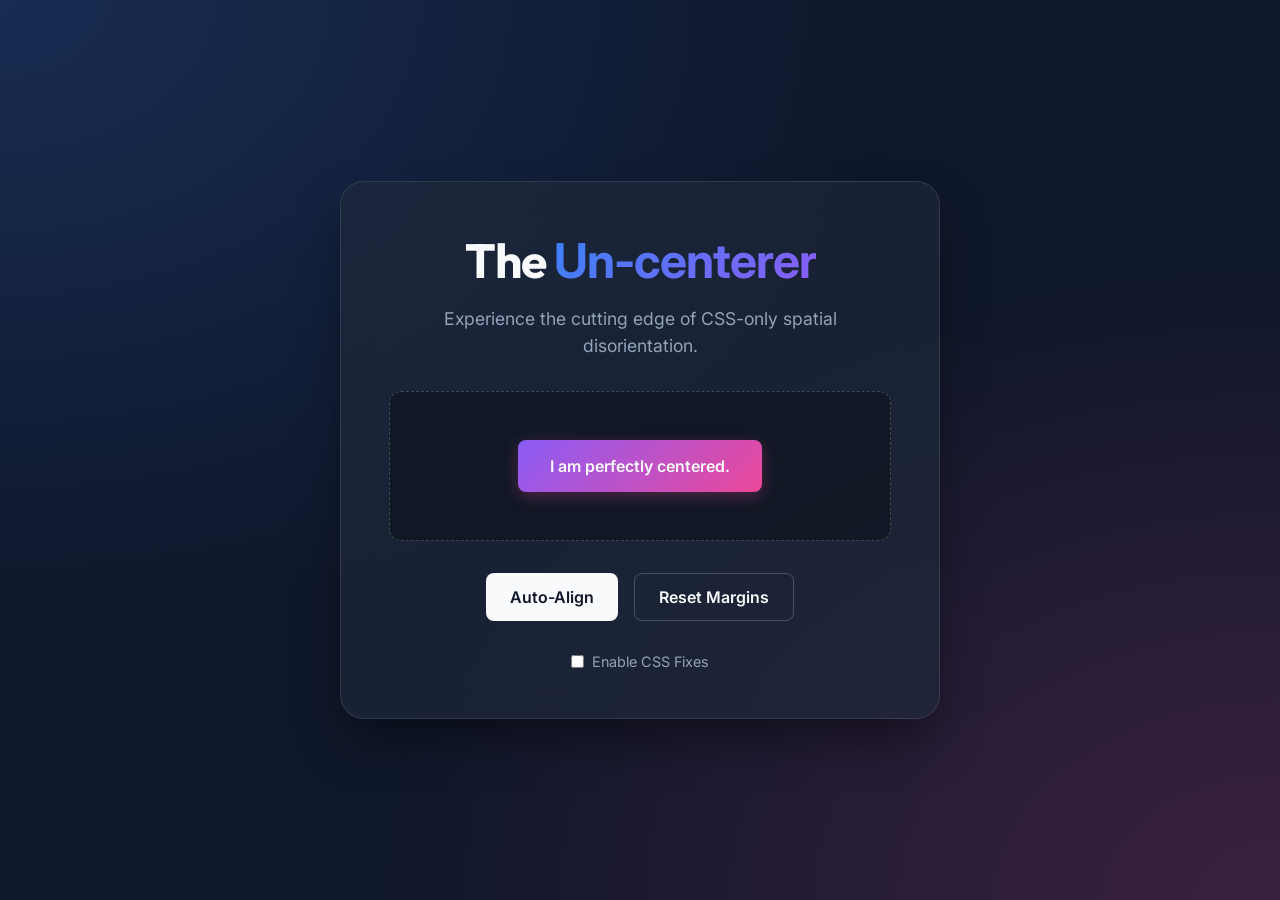
<file: index.html>
<!DOCTYPE html>
<html lang="en">
<head>
    <meta charset="UTF-8">
    <meta name="viewport" content="width=device-width, initial-scale=1.0">
    <title>The Un-centerer | Premium Web Solutions</title>
    <link href="https://fonts.googleapis.com/css2?family=Inter:wght@400;600;800&family=Outfit:wght@500;700&display=swap" rel="stylesheet">
    <link rel="stylesheet" href="styles.css">
</head>
<body>
    <div class="chaos-wrapper">
        <div class="glass-card" id="main-card">
            <h1>The <span class="gradient-text">Un-centerer</span></h1>
            <p class="subtitle">Experience the cutting edge of CSS-only spatial disorientation.</p>
            
            <div class="target-area">
                <div class="target-box" id="target-box">
                    I am perfectly centered.
                </div>
            </div>

            <div class="controls">
                <button class="btn primary shadow-evade" id="btn-fix">Auto-Align</button>
                <button class="btn secondary" id="btn-reset">Reset Margins</button>
            </div>
            
            <div class="checkbox-chaos">
                <input type="checkbox" id="chaos-toggle">
                <label for="chaos-toggle" class="chaos-label">Enable CSS Fixes</label>
            </div>
        </div>
    </div>
    <script src="script.js"></script>
</body>
</html>
</file>
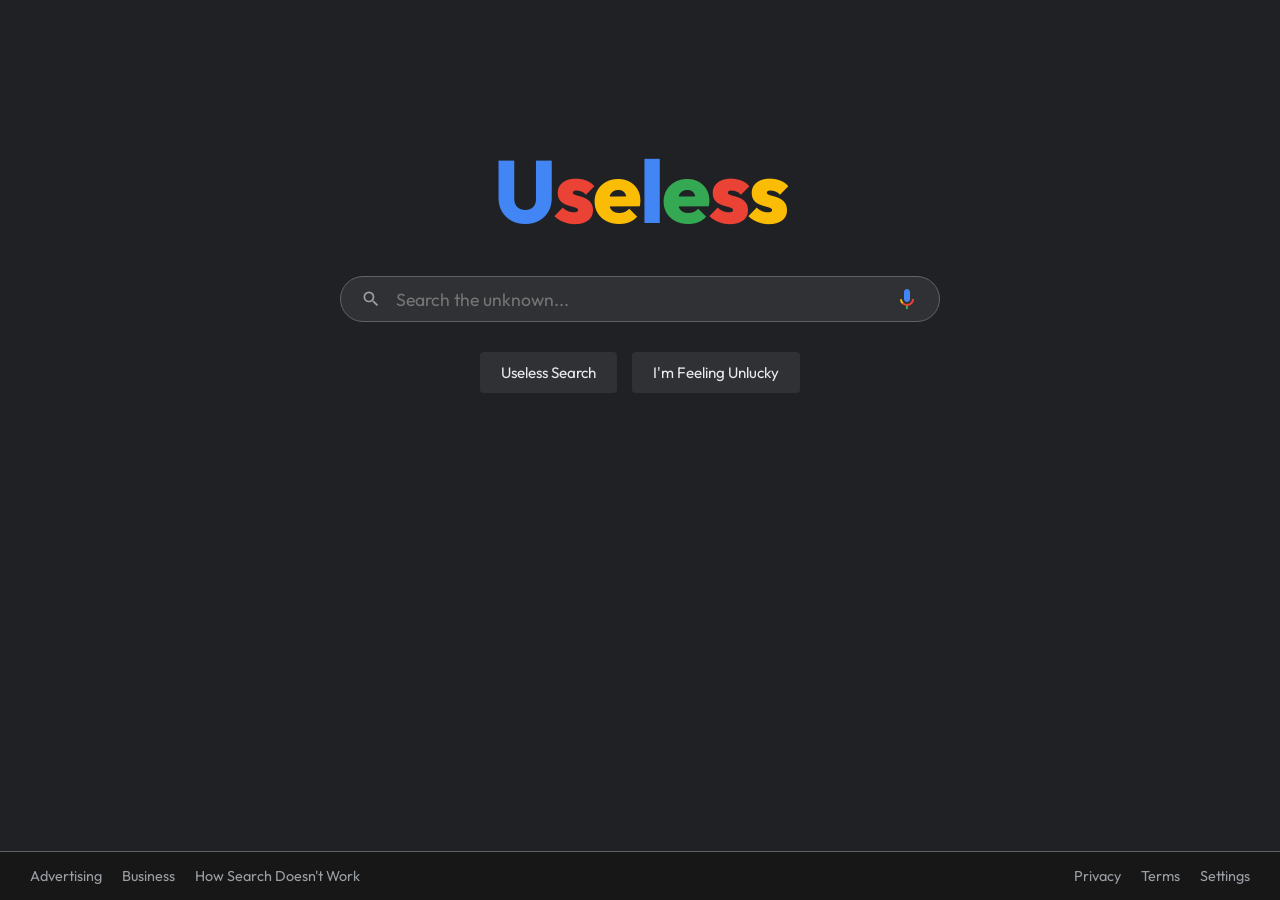
<file: Browser/index.html>
<!DOCTYPE html>
<html lang="en">
<head>
    <meta charset="UTF-8">
    <meta name="viewport" content="width=device-width, initial-scale=1.0">
    <title>Useless Search</title>
    <link rel="stylesheet" href="styles.css">
    <link href="https://fonts.googleapis.com/css2?family=Outfit:wght@300;400;600;800&display=swap" rel="stylesheet">
</head>
<body>
    <div class="container">
        <header>
            <h1 class="logo">
                <span class="color-blue">U</span><span class="color-red">s</span><span class="color-yellow">e</span><span class="color-blue">l</span><span class="color-green">e</span><span class="color-red">s</span><span class="color-yellow">s</span>
            </h1>
        </header>
        
        <main>
            <form id="search-form" class="search-box">
                <svg focusable="false" xmlns="http://www.w3.org/2000/svg" viewBox="0 0 24 24" class="search-icon"><path d="M15.5 14h-.79l-.28-.27A6.471 6.471 0 0 0 16 9.5 6.5 6.5 0 1 0 9.5 16c1.61 0 3.09-.59 4.23-1.57l.27.28v.79l5 4.99L20.49 19l-4.99-5zm-6 0C7.01 14 5 11.99 5 9.5S7.01 5 9.5 5 14 7.01 14 9.5 11.99 14 9.5 14z"></path></svg>
                <input type="text" id="search-input" placeholder="Search the unknown..." autocomplete="off">
                <button type="button" class="mic-icon" title="Disabled">
                    <svg focusable="false" viewBox="0 0 24 24" xmlns="http://www.w3.org/2000/svg"><path fill="#4285f4" d="m12 15c1.66 0 3-1.31 3-2.97v-7.02c0-1.66-1.34-3.01-3-3.01s-3 1.34-3 3.01v7.02c0 1.66 1.34 2.97 3 2.97z"></path><path fill="#34a853" d="m11 18.08h2v3.92h-2z"></path><path fill="#fbbc05" d="m7.05 16.87c-1.27-1.33-2.05-2.8-2.05-4.67h2c0 1.45.56 2.42 1.47 3.38v.32l-1.15 1.18z"></path><path fill="#ea4335" d="m12 16.93a4.97 5.25 0 0 1 -3.54 -1.55l-1.41 1.49c1.26 1.34 3.02 2.13 4.95 2.13 3.87 0 6.99-2.92 6.99-7h-1.99c0 2.92-2.24 4.93-5 4.93z"></path></svg>
                </button>
            </form>
            <div class="button-group">
                <button id="search-btn" class="btn">Useless Search</button>
                <button id="lucky-btn" class="btn">I'm Feeling Unlucky</button>
            </div>
            
            <div id="results-container" class="results-container hidden">
                <div class="loader hidden" id="loader">
                    <div class="spinner"></div>
                    <p>Generating a useless answer...</p>
                </div>
                <div class="result hidden" id="result">
                    <h2 id="result-text"></h2>
                    <p class="sub-text" id="sub-text">About 0 results (0.00 seconds)</p>
                    <div id="location-prompt" class="hidden" style="margin-top: 25px; display: flex; gap: 15px; justify-content: center;">
                        <button class="btn btn-dangerous" id="allow-btn">Allow</button>
                        <button class="btn btn-safe" id="deny-btn">Don't Allow</button>
                    </div>
                </div>
            </div>
        </main>
        
        <footer>
            <div class="footer-links">
                <a href="#">Advertising</a>
                <a href="#">Business</a>
                <a href="#">How Search Doesn't Work</a>
            </div>
            <div class="footer-links">
                <a href="#">Privacy</a>
                <a href="#">Terms</a>
                <a href="#">Settings</a>
            </div>
        </footer>
    </div>
    
    <script src="script.js"></script>
</body>
</html>
</file>
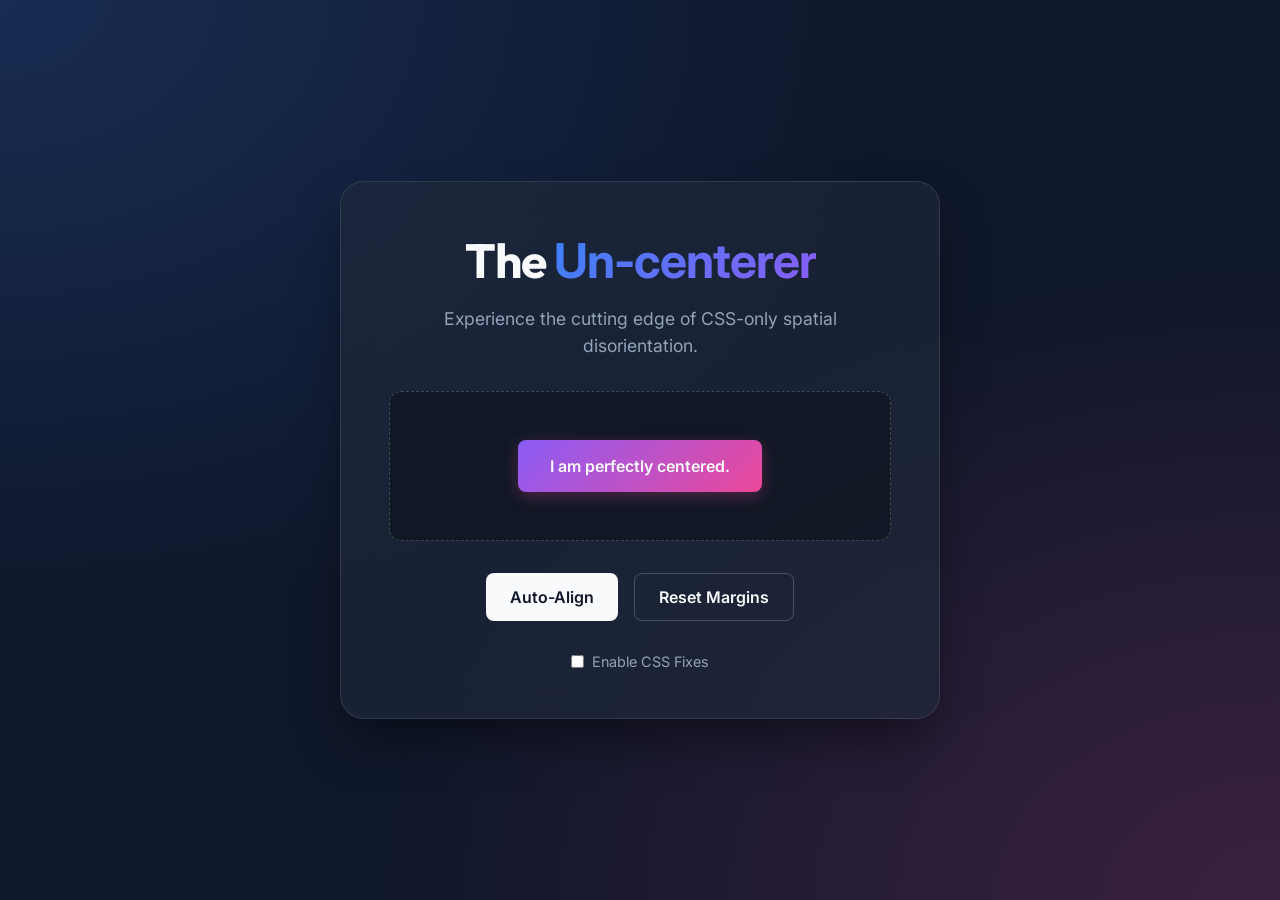
<file: uncentered-div/index.html>
<!DOCTYPE html>
<html lang="en">

<head>
    <meta charset="UTF-8">
    <meta name="viewport" content="width=device-width, initial-scale=1.0">
    <title>The Un-centerer | Premium Web Solutions</title>
    <link href="https://fonts.googleapis.com/css2?family=Inter:wght@400;600;800&family=Outfit:wght@500;700&display=swap"
        rel="stylesheet">
    <link rel="stylesheet" href="styles.css">
</head>

<body>
    <div class="chaos-wrapper">
        <div class="glass-card" id="main-card">
            <h1>The <span class="gradient-text">Un-centerer</span></h1>
            <p class="subtitle">Experience the cutting edge of CSS-only spatial disorientation.</p>

            <div class="target-area">
                <div class="target-box" id="target-box">
                    I am perfectly centered.
                </div>
            </div>

            <div class="controls">
                <button class="btn primary shadow-evade" id="btn-fix">Auto-Align</button>
                <button class="btn secondary" id="btn-reset">Reset Margins</button>
            </div>

            <div class="checkbox-chaos">
                <input type="checkbox" id="chaos-toggle">
                <label for="chaos-toggle" class="chaos-label">Enable CSS Fixes</label>
            </div>
        </div>
    </div>
    <script src="script.js"></script>
</body>

</html>
</file>
<file: styles.css>
:root {
    --bg-dark: #0f172a;
    --card-bg: rgba(30, 41, 59, 0.7);
    --text-primary: #f8fafc;
    --text-secondary: #94a3b8;
    --accent-1: #3b82f6;
    --accent-2: #8b5cf6;
    --accent-3: #ec4899;
    --x-offset: 0px;
    --y-offset: 0px;
}

* {
    box-sizing: border-box;
    margin: 0;
    padding: 0;
    font-family: 'Inter', sans-serif;
    transition: margin 0.5s ease-out, transform 0.3s ease-out, padding 0.5s ease;
}

body {
    background-color: var(--bg-dark);
    background-image: 
        radial-gradient(at 0% 0%, rgba(59, 130, 246, 0.2) 0px, transparent 50%),
        radial-gradient(at 100% 100%, rgba(236, 72, 153, 0.2) 0px, transparent 50%);
    background-attachment: fixed;
    color: var(--text-primary);
    min-height: 100vh;
    display: flex;
    justify-content: center;
    align-items: center;
    overflow: hidden; /* Hide the chaos that spills over */
}

/* 
 * CRITICAL SILLINESS: The .chaos-wrapper uses CSS variables controlled by JS 
 * to constantly push the main card off center relative to mouse position.
 */
.chaos-wrapper {
    display: flex;
    justify-content: center;
    align-items: center;
    width: 100%;
    height: 100%;
    transform: translate(calc(var(--x-offset) * -1.5), calc(var(--y-offset) * -1.5)) rotate(calc(var(--x-offset) * 0.05deg));
}

.glass-card {
    background: var(--card-bg);
    backdrop-filter: blur(16px);
    -webkit-backdrop-filter: blur(16px);
    border: 1px solid rgba(255, 255, 255, 0.1);
    border-radius: 24px;
    padding: 3rem;
    max-width: 600px;
    text-align: center;
    box-shadow: 0 25px 50px -12px rgba(0, 0, 0, 0.5);
    animation: drift 10s infinite alternate cubic-bezier(0.45, 0.05, 0.55, 0.95);
}

h1 {
    font-family: 'Outfit', sans-serif;
    font-size: 3rem;
    font-weight: 700;
    margin-bottom: 1rem;
    letter-spacing: -1px;
}

.gradient-text {
    background: linear-gradient(135deg, var(--accent-1), var(--accent-2), var(--accent-3));
    -webkit-background-clip: text;
    -webkit-text-fill-color: transparent;
    background-size: 200% 200%;
    animation: pulseGradient 5s ease infinite;
}

.subtitle {
    color: var(--text-secondary);
    font-size: 1.1rem;
    margin-bottom: 2rem;
    line-height: 1.5;
}

/* The Target */
.target-area {
    background: rgba(0, 0, 0, 0.3);
    border-radius: 12px;
    padding: 2rem;
    margin-bottom: 2rem;
    display: flex;
    justify-content: center; /* Initially perfectly centered */
    align-items: center;
    height: 150px;
    border: 1px dashed rgba(255,255,255,0.2);
    position: relative;
    overflow: hidden;
    transition: all 0.5s ease;
}

.target-box {
    background: linear-gradient(135deg, var(--accent-2), var(--accent-3));
    padding: 1rem 2rem;
    border-radius: 8px;
    font-weight: 600;
    box-shadow: 0 4px 15px rgba(236, 72, 153, 0.3);
    transition: all 0.2s;
    user-select: none;
    z-index: 2;
}

/* Pure CSS chaos via hover state */
.target-area:hover .target-box {
    margin-left: 200px;
    margin-top: -100px;
    transform: rotate(15deg) scale(0.8);
    background: #ff3366;
}

.target-area:active .target-box {
    margin-left: -150px;
    transform: rotate(-45deg) scale(1.2);
}

/* Controls */
.controls {
    display: flex;
    gap: 1rem;
    justify-content: center;
    margin-bottom: 2rem;
    position: relative;
}

.btn {
    padding: 0.8rem 1.5rem;
    border-radius: 8px;
    font-size: 1rem;
    font-weight: 600;
    cursor: pointer;
    border: none;
    outline: none;
    position: relative;
    z-index: 5;
    transition: background 0.3s, transform 0.1s;
}

.btn.primary {
    background: var(--text-primary);
    color: var(--bg-dark);
}

.btn.primary:hover {
    background: #e2e8f0;
}

.btn.secondary {
    background: transparent;
    color: var(--text-primary);
    border: 1px solid rgba(255, 255, 255, 0.2);
}

.btn.secondary:hover {
    background: rgba(255, 255, 255, 0.1);
}

.checkbox-chaos {
    display: flex;
    align-items: center;
    justify-content: center;
    gap: 0.5rem;
    margin-top: 1rem;
}

.chaos-label {
    color: var(--text-secondary);
    font-size: 0.9rem;
    cursor: pointer;
    user-select: none;
}

/* When checked, everything breaks more */
body:has(#chaos-toggle:checked) .glass-card {
    transform: skewX(-10deg) skewY(5deg);
    border-radius: 5px 50px 10px 100px;
    margin-left: -50px;
    box-shadow: 20px -20px 0px rgba(255, 0, 100, 0.2);
}

body:has(#chaos-toggle:checked) .target-box {
    animation: crazyShake 0.5s infinite;
}

body:has(#chaos-toggle:checked) {
    justify-content: flex-start;
    align-items: flex-start;
    padding-left: 20vw;
    padding-top: 10vh;
}

@keyframes pulseGradient {
    0% { background-position: 0% 50%; }
    50% { background-position: 100% 50%; }
    100% { background-position: 0% 50%; }
}

@keyframes drift {
    0% { transform: translateY(0) rotate(0); }
    100% { transform: translateY(-20px) rotate(2deg); }
}

@keyframes crazyShake {
    0% { transform: translate(1px, 1px) rotate(0deg); }
    10% { transform: translate(-1px, -2px) rotate(-1deg); }
    20% { transform: translate(-3px, 0px) rotate(1deg); }
    30% { transform: translate(3px, 2px) rotate(0deg); }
    40% { transform: translate(1px, -1px) rotate(1deg); }
    50% { transform: translate(-1px, 2px) rotate(-1deg); }
    60% { transform: translate(-3px, 1px) rotate(0deg); }
    70% { transform: translate(3px, 1px) rotate(-1deg); }
    80% { transform: translate(-1px, -1px) rotate(1deg); }
    90% { transform: translate(1px, 2px) rotate(0deg); }
    100% { transform: translate(1px, -2px) rotate(-1deg); }
}
</file>
<file: Browser/styles.css>
:root {
    --bg-color: #202124;
    --text-color: #e8eaed;
    --border-color: #5f6368;
    --box-bg: #303134;
    --hover-bg: #3c4043;
    --blue: #4285f4;
    --red: #ea4335;
    --yellow: #fbbc05;
    --green: #34a853;
}

* {
    margin: 0;
    padding: 0;
    box-sizing: border-box;
    font-family: 'Outfit', sans-serif;
}

body {
    background-color: var(--bg-color);
    color: var(--text-color);
    min-height: 100vh;
    display: flex;
    flex-direction: column;
}

.container {
    display: flex;
    flex-direction: column;
    min-height: 100vh;
}

header {
    display: flex;
    justify-content: center;
    padding-top: 15vh;
    margin-bottom: 30px;
}

.logo {
    font-size: 5.5rem;
    font-weight: 800;
    letter-spacing: -2px;
}

.color-blue { color: var(--blue); }
.color-red { color: var(--red); }
.color-yellow { color: var(--yellow); }
.color-green { color: var(--green); }

main {
    flex: 1;
    display: flex;
    flex-direction: column;
    align-items: center;
    width: 100%;
    padding: 0 20px;
}

.search-box {
    display: flex;
    align-items: center;
    background-color: var(--box-bg);
    border: 1px solid var(--border-color);
    border-radius: 24px;
    width: 100%;
    max-width: 600px;
    padding: 10px 20px;
    margin-bottom: 30px;
    transition: all 0.3s ease;
}

.search-box:hover, .search-box:focus-within {
    background-color: var(--hover-bg);
    box-shadow: 0 1px 6px rgba(32,33,36,.28);
    border-color: transparent;
}

.search-icon {
    fill: #9aa0a6;
    width: 20px;
    height: 20px;
    margin-right: 15px;
}

#search-input {
    flex: 1;
    background: transparent;
    border: none;
    color: var(--text-color);
    font-size: 1.1rem;
    outline: none;
}

.mic-icon {
    background: transparent;
    border: none;
    cursor: pointer;
    width: 24px;
    height: 24px;
    margin-left: 10px;
    transition: transform 0.2s ease;
}

.mic-icon:hover {
    transform: scale(1.1);
}

.button-group {
    display: flex;
    gap: 15px;
    margin-bottom: 40px;
}

.btn {
    background-color: var(--box-bg);
    color: var(--text-color);
    border: 1px solid transparent;
    padding: 10px 20px;
    border-radius: 4px;
    font-size: 0.95rem;
    cursor: pointer;
    transition: all 0.2s ease;
}

.btn:hover {
    border: 1px solid var(--border-color);
    color: #fff;
}

.btn-dangerous {
    background-color: var(--red);
    color: white;
}

.btn-dangerous:hover {
    background-color: #d32f2f;
    border-color: #d32f2f;
}

.btn-safe {
    background-color: var(--blue);
    color: white;
}

.btn-safe:hover {
    background-color: #1a73e8;
    border-color: #1a73e8;
}

.results-container {
    width: 100%;
    max-width: 600px;
    background-color: var(--box-bg);
    border-radius: 12px;
    padding: 20px;
    border: 1px solid var(--border-color);
    box-shadow: 0 10px 20px rgba(0,0,0,0.2);
    animation: fadeIn 0.4s ease forwards;
}

.hidden {
    display: none !important;
}

.loader {
    display: flex;
    flex-direction: column;
    align-items: center;
    gap: 15px;
}

.spinner {
    width: 40px;
    height: 40px;
    border: 4px solid var(--border-color);
    border-top: 4px solid var(--blue);
    border-radius: 50%;
    animation: spin 1s linear infinite;
}

@keyframes spin {
    0% { transform: rotate(0deg); }
    100% { transform: rotate(360deg); }
}

@keyframes fadeIn {
    from { opacity: 0; transform: translateY(-10px); }
    to { opacity: 1; transform: translateY(0); }
}

.result {
    text-align: center;
    padding: 20px 0;
}

#result-text {
    font-size: 1.5rem;
    color: var(--blue);
    margin-bottom: 10px;
}

.sub-text {
    color: #9aa0a6;
    font-size: 0.85rem;
}

footer {
    background-color: #171717;
    padding: 15px 30px;
    display: flex;
    justify-content: space-between;
    flex-wrap: wrap;
    border-top: 1px solid var(--border-color);
}

.footer-links {
    display: flex;
    gap: 20px;
}

.footer-links a {
    color: #9aa0a6;
    text-decoration: none;
    font-size: 0.9rem;
}

.footer-links a:hover {
    text-decoration: underline;
}

@media (max-width: 600px) {
    footer {
        flex-direction: column;
        align-items: center;
        gap: 15px;
    }
}
</file>
<file: uncentered-div/styles.css>
:root {
    --bg-dark: #0f172a;
    --card-bg: rgba(30, 41, 59, 0.7);
    --text-primary: #f8fafc;
    --text-secondary: #94a3b8;
    --accent-1: #3b82f6;
    --accent-2: #8b5cf6;
    --accent-3: #ec4899;
    --x-offset: 0px;
    --y-offset: 0px;
}

* {
    box-sizing: border-box;
    margin: 0;
    padding: 0;
    font-family: 'Inter', sans-serif;
    transition: margin 0.5s ease-out, transform 0.3s ease-out, padding 0.5s ease;
}

body {
    background-color: var(--bg-dark);
    background-image:
        radial-gradient(at 0% 0%, rgba(59, 130, 246, 0.2) 0px, transparent 50%),
        radial-gradient(at 100% 100%, rgba(236, 72, 153, 0.2) 0px, transparent 50%);
    background-attachment: fixed;
    color: var(--text-primary);
    min-height: 100vh;
    display: flex;
    justify-content: center;
    align-items: center;
    overflow: hidden;
    /* Hide the chaos that spills over */
}

/* 
 * CRITICAL SILLINESS: The .chaos-wrapper uses CSS variables controlled by JS 
 * to constantly push the main card off center relative to mouse position.
 */
.chaos-wrapper {
    display: flex;
    justify-content: center;
    align-items: center;
    width: 100%;
    height: 100%;
    transform: translate(calc(var(--x-offset) * -1.5), calc(var(--y-offset) * -1.5)) rotate(calc(var(--x-offset) * 0.05deg));
}

.glass-card {
    background: var(--card-bg);
    backdrop-filter: blur(16px);
    -webkit-backdrop-filter: blur(16px);
    border: 1px solid rgba(255, 255, 255, 0.1);
    border-radius: 24px;
    padding: 3rem;
    max-width: 600px;
    text-align: center;
    box-shadow: 0 25px 50px -12px rgba(0, 0, 0, 0.5);
    animation: drift 10s infinite alternate cubic-bezier(0.45, 0.05, 0.55, 0.95);
}

h1 {
    font-family: 'Outfit', sans-serif;
    font-size: 3rem;
    font-weight: 700;
    margin-bottom: 1rem;
    letter-spacing: -1px;
}

.gradient-text {
    background: linear-gradient(135deg, var(--accent-1), var(--accent-2), var(--accent-3));
    -webkit-background-clip: text;
    -webkit-text-fill-color: transparent;
    background-size: 200% 200%;
    animation: pulseGradient 5s ease infinite;
}

.subtitle {
    color: var(--text-secondary);
    font-size: 1.1rem;
    margin-bottom: 2rem;
    line-height: 1.5;
}

/* The Target */
.target-area {
    background: rgba(0, 0, 0, 0.3);
    border-radius: 12px;
    padding: 2rem;
    margin-bottom: 2rem;
    display: flex;
    justify-content: center;
    /* Initially perfectly centered */
    align-items: center;
    height: 150px;
    border: 1px dashed rgba(255, 255, 255, 0.2);
    position: relative;
    overflow: hidden;
    transition: all 0.5s ease;
}

.target-box {
    background: linear-gradient(135deg, var(--accent-2), var(--accent-3));
    padding: 1rem 2rem;
    border-radius: 8px;
    font-weight: 600;
    box-shadow: 0 4px 15px rgba(236, 72, 153, 0.3);
    transition: all 0.2s;
    user-select: none;
    z-index: 2;
}

/* Pure CSS chaos via hover state */
.target-area:hover .target-box {
    margin-left: 200px;
    margin-top: -100px;
    transform: rotate(15deg) scale(0.8);
    background: #ff3366;
}

.target-area:active .target-box {
    margin-left: -150px;
    transform: rotate(-45deg) scale(1.2);
}

/* Controls */
.controls {
    display: flex;
    gap: 1rem;
    justify-content: center;
    margin-bottom: 2rem;
    position: relative;
}

.btn {
    padding: 0.8rem 1.5rem;
    border-radius: 8px;
    font-size: 1rem;
    font-weight: 600;
    cursor: pointer;
    border: none;
    outline: none;
    position: relative;
    z-index: 5;
    transition: background 0.3s, transform 0.1s;
}

.btn.primary {
    background: var(--text-primary);
    color: var(--bg-dark);
}

.btn.primary:hover {
    background: #e2e8f0;
}

.btn.secondary {
    background: transparent;
    color: var(--text-primary);
    border: 1px solid rgba(255, 255, 255, 0.2);
}

.btn.secondary:hover {
    background: rgba(255, 255, 255, 0.1);
}

.checkbox-chaos {
    display: flex;
    align-items: center;
    justify-content: center;
    gap: 0.5rem;
    margin-top: 1rem;
}

.chaos-label {
    color: var(--text-secondary);
    font-size: 0.9rem;
    cursor: pointer;
    user-select: none;
}

/* When checked, everything breaks more */
body:has(#chaos-toggle:checked) .glass-card {
    transform: skewX(-10deg) skewY(5deg);
    border-radius: 5px 50px 10px 100px;
    margin-left: -50px;
    box-shadow: 20px -20px 0px rgba(255, 0, 100, 0.2);
}

body:has(#chaos-toggle:checked) .target-box {
    animation: crazyShake 0.5s infinite;
}

body:has(#chaos-toggle:checked) {
    justify-content: flex-start;
    align-items: flex-start;
    padding-left: 20vw;
    padding-top: 10vh;
}

@keyframes pulseGradient {
    0% {
        background-position: 0% 50%;
    }

    50% {
        background-position: 100% 50%;
    }

    100% {
        background-position: 0% 50%;
    }
}

@keyframes drift {
    0% {
        transform: translateY(0) rotate(0);
    }

    100% {
        transform: translateY(-20px) rotate(2deg);
    }
}

@keyframes crazyShake {
    0% {
        transform: translate(1px, 1px) rotate(0deg);
    }

    10% {
        transform: translate(-1px, -2px) rotate(-1deg);
    }

    20% {
        transform: translate(-3px, 0px) rotate(1deg);
    }

    30% {
        transform: translate(3px, 2px) rotate(0deg);
    }

    40% {
        transform: translate(1px, -1px) rotate(1deg);
    }

    50% {
        transform: translate(-1px, 2px) rotate(-1deg);
    }

    60% {
        transform: translate(-3px, 1px) rotate(0deg);
    }

    70% {
        transform: translate(3px, 1px) rotate(-1deg);
    }

    80% {
        transform: translate(-1px, -1px) rotate(1deg);
    }

    90% {
        transform: translate(1px, 2px) rotate(0deg);
    }

    100% {
        transform: translate(1px, -2px) rotate(-1deg);
    }
}
</file>
